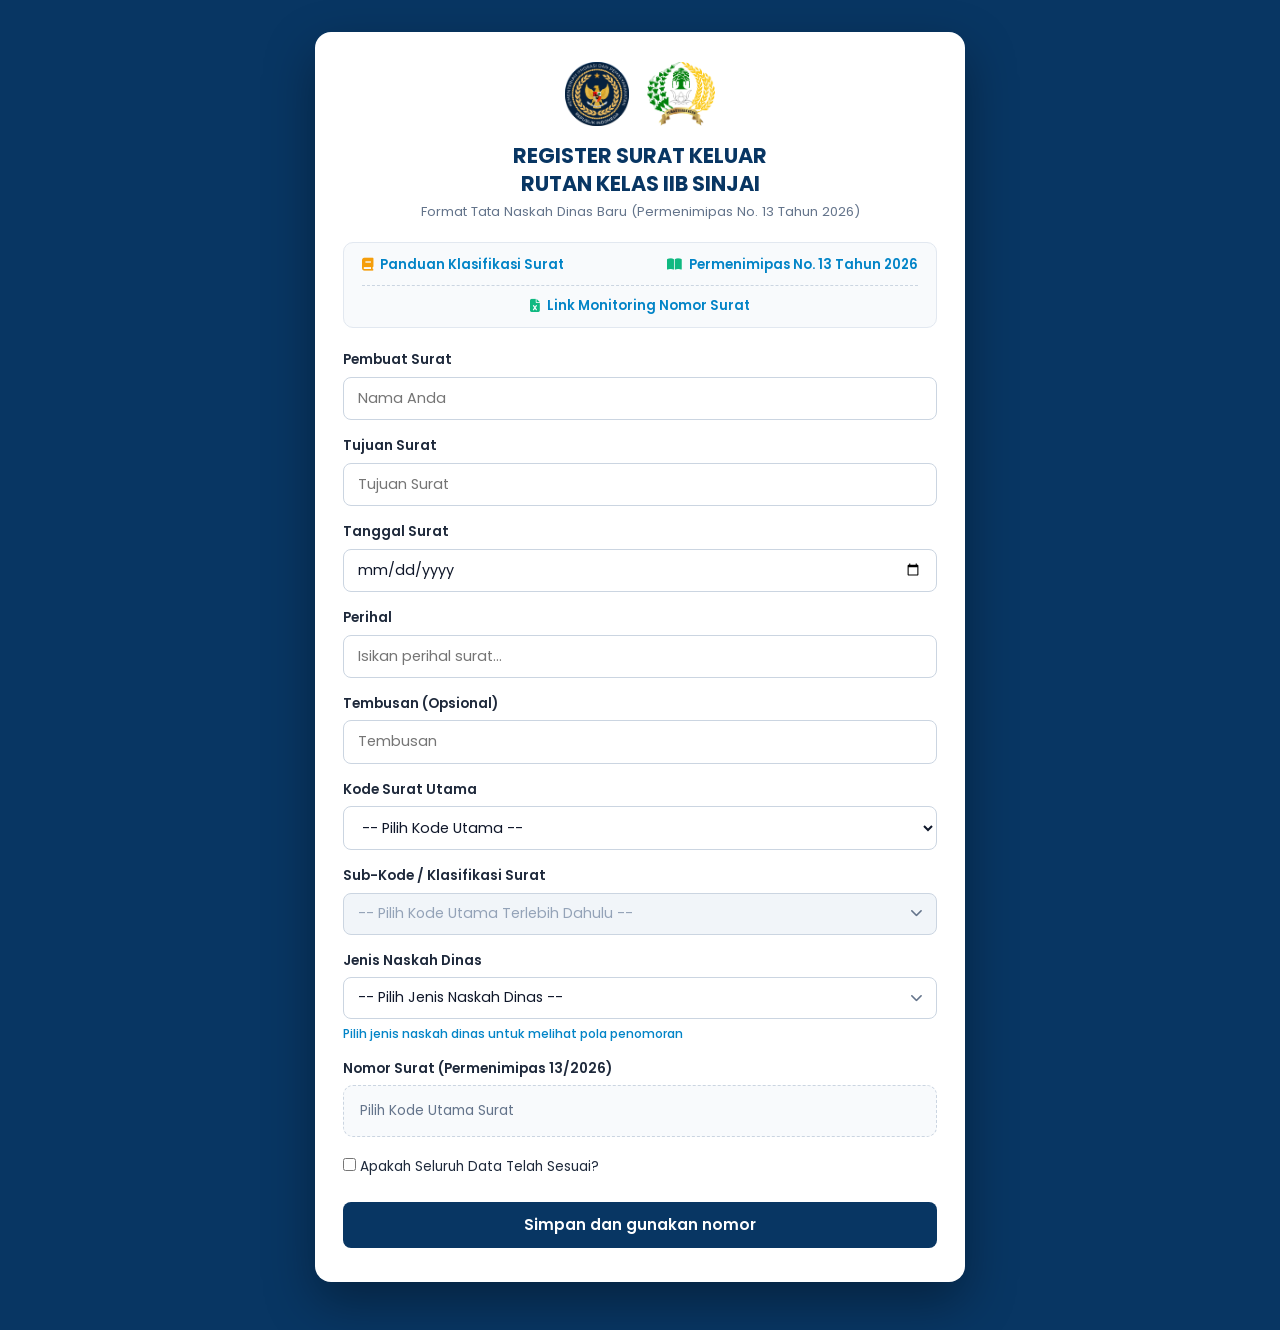
<file: index.html>
<!DOCTYPE html>
<html lang="id">
<head>
  <meta charset="UTF-8">
  <meta name="viewport" content="width=device-width, initial-scale=1.0">
  <title>Register Surat Keluar - Rutan Sinjai</title>
  <meta name="description" content="Aplikasi Register Surat Keluar Rutan Kelas IIB Sinjai berdasarkan Format Tata Naskah Dinas Baru Permenimipas No. 13 Tahun 2026.">
  <meta property="og:title" content="Register Surat Keluar - Rutan Sinjai">
  <meta property="og:description" content="Aplikasi Register Surat Keluar Rutan Kelas IIB Sinjai berdasarkan Format Tata Naskah Dinas Baru Permenimipas No. 13 Tahun 2026.">
  <meta property="og:type" content="website">
  <meta name="twitter:card" content="summary_large_image">
  <link rel="preconnect" href="https://fonts.googleapis.com">
  <link rel="preconnect" href="https://fonts.gstatic.com" crossorigin>
  <link href="https://fonts.googleapis.com/css2?family=Poppins:ital,wght@0,300;0,400;0,500;0,600;0,700;0,800;1,400&display=swap" rel="stylesheet">
  <link rel="stylesheet" href="https://cdnjs.cloudflare.com/ajax/libs/font-awesome/6.5.1/css/all.min.css">
  <link href="https://cdn.jsdelivr.net/npm/bootstrap@5.3.3/dist/css/bootstrap.min.css" rel="stylesheet">
  <link rel="stylesheet" href="style.css">
</head>
<body>

  <!-- Container Utama (Kartu Putih di Tengah) -->
  <div class="container">
    
    <!-- Header Logo -->
    <div class="gambar">
      <img src="./assets/Logo-Kementrian-Imigrasi-dan-Pemasyarakatan.png" alt="Logo Kemenimipas">
      <img src="./assets/Logo-Pas.png" alt="Logo Pemasyarakatan">
    </div>

    <!-- Judul Form -->
    <h3 class="title">REGISTER SURAT KELUAR<br>RUTAN KELAS IIB SINJAI</h3>
    <p class="subtitle">Format Tata Naskah Dinas Baru (Permenimipas No. 13 Tahun 2026)</p>

    <!-- Link Panduan & Pedoman Tata Naskah Dinas (Kiri & Kanan Seimbang, Mobile: Block) -->
    <div class="panduan-container">
      <div class="panduan-row">
        <a href="panduan/KODE KLASIFIKASI SURAT 2026.pdf" target="_blank" class="link-panduan">
          <i class="fas fa-book icon-kedip text-amber"></i> Panduan Klasifikasi Surat
        </a>

        <a href="panduan/Peraturan Menteri Imigrasi dan Pemasyarakatan Nomor 13 Tahun 2026 tentang Tata Naskah Dinas Kementerian Imigrasi dan Pemasyarakatan.pdf" target="_blank" class="link-panduan">
          <i class="fas fa-book-open icon-kedip text-emerald"></i> Permenimipas No. 13 Tahun 2026
        </a>
      </div>

      <div class="monitoring-row">
        <a href="https://docs.google.com/spreadsheets/d/1l7EHQKLCFLu5tpA5RpefGYfp1K7gHK3EPquKfOU1CNg/edit?gid=783047527#gid=783047527" target="_blank" class="link-panduan link-monitoring">
          <i class="fas fa-file-excel icon-kedip text-emerald"></i> Link Monitoring Nomor Surat
        </a>
      </div>
    </div>

    <!-- Form Inputan -->
    <form action="/action_page.php" name="Agenda-Surat-Keluar" id="formAgenda">
      
      <!-- Pembuat Surat -->
      <div class="form-group">
        <label for="namaPegawai">Pembuat Surat</label>
        <input type="text" id="namaPegawai" name="pembuat-surat" placeholder="Nama Anda" required>
      </div>

      <!-- Tujuan Surat -->
      <div class="form-group">
        <label for="tujuanSurat">Tujuan Surat</label>
        <input type="text" id="tujuanSurat" name="tujuan-surat" placeholder="Tujuan Surat" required>
      </div>

      <!-- Tanggal Surat -->
      <div class="form-group">
        <label for="tanggalSurat">Tanggal Surat</label>
        <input type="date" name="tanggal-surat" id="tanggalSurat" required>
      </div>

      <!-- Perihal -->
      <div class="form-group">
        <label for="perihal">Perihal</label>
        <input type="text" id="perihal" placeholder="Isikan perihal surat..." name="perihal" required>
      </div>

      <!-- Tembusan (Opsional) -->
      <div class="form-group">
        <label for="tembusan">Tembusan (Opsional)</label>
        <input type="text" id="tembusan" placeholder="Tembusan" name="tembusan">
      </div>

      <!-- Dropdown 1: Kode Utama -->
      <div class="form-group">
        <label for="kodeUtama">Kode Surat Utama</label>
        <select id="kodeUtama" name="kode-surat" onchange="updateSubKode()" required>
          <option value="">-- Pilih Kode Utama --</option>
          <option value="PR">Perencanaan (PR)</option>
          <option value="KU">Keuangan (KU)</option>
          <option value="OT">Organisasi dan Tatalaksana (OT)</option>
          <option value="SA">Sumber Daya Manusia Aparatur (SA)</option>
          <option value="PB">Pengelolaan Barang Milik Negara (PB)</option>
          <option value="KS">Kerja Sama (KS)</option>
          <option value="HK">Hukum (HK)</option>
          <option value="UM">Umum (UM)</option>
          <option value="PW">Pengawasan (PW)</option>
          <option value="TI">Teknologi Informasi (TI)</option>
          <option value="PK">Pemasyarakatan (PK)</option>
          <option value="GR">Keimigrasian (GR)</option>
          <option value="SM">Sumber Daya Manusia Imigrasi dan Pemasyarakatan (SM)</option>
          <option value="PS">Pusat Strategi Kebijakan (PS)</option>
        </select>
      </div>

      <!-- Dropdown 2: Sub-Kode / Klasifikasi Surat -->
      <div class="form-group">
        <label for="subKodeBtn">Sub-Kode / Klasifikasi Surat</label>
        
        <input type="hidden" id="subKode" name="klasifikasi-surat" required>

        <div class="custom-dropdown-container" id="subKodeContainer">
          <button type="button" class="custom-dropdown-btn disabled" id="subKodeBtn" onclick="toggleSubKodeDropdown()">
            <span id="subKodeBtnText">-- Pilih Kode Utama Terlebih Dahulu --</span>
            <i class="fas fa-chevron-down dropdown-arrow"></i>
          </button>

          <div class="custom-dropdown-menu" id="subKodeMenu">
            <div class="dropdown-search-box">
              <i class="fas fa-search search-icon"></i>
              <input type="text" id="subKodeSearchInput" placeholder="Ketik kata kunci pencarian..." oninput="filterSubKodeList()">
            </div>
            <div class="dropdown-items-list" id="subKodeList"></div>
          </div>
        </div>
      </div>

      <!-- Dropdown 3: Jenis Naskah Dinas -->
      <div class="form-group">
        <label for="jenisSuratBtn">Jenis Naskah Dinas</label>
        
        <select id="jenisSurat" name="jenis-surat" class="visually-hidden-select" onchange="handleJenisNaskahChange()" required>
          <option value="">-- Pilih Jenis Naskah Dinas --</option>
          <option value="PENGATURAN">1. Naskah Dinas Pengaturan (Peraturan, Instruksi, SE, SOP)</option>
          <option value="PENETAPAN">2. Naskah Dinas Penetapan (Surat Keputusan / SK)</option>
          <option value="PENUGASAN">3. Naskah Dinas Penugasan (Surat Perintah)</option>
          <option value="INTERNAL">4. Naskah Dinas Korespondensi Internal (Nota Dinas, Memo, Undangan)</option>
          <option value="EKSTERNAL">5. Naskah Dinas Korespondensi Eksternal (Surat keluar ke instansi luar)</option>
          <option value="KHUSUS">6. Naskah Dinas Khusus (Surat Keterangan, Pengantar, Berita Acara, dll.)</option>
        </select>

        <div class="custom-dropdown-container" id="jenisSuratContainer">
          <button type="button" class="custom-dropdown-btn" id="jenisSuratBtn" onclick="toggleJenisSuratDropdown()" aria-haspopup="listbox" aria-expanded="false">
            <span id="jenisSuratBtnText">-- Pilih Jenis Naskah Dinas --</span>
            <i class="fas fa-chevron-down dropdown-arrow"></i>
          </button>
          
          <div class="custom-dropdown-menu" id="jenisSuratMenu" role="listbox">
            <div class="dropdown-items-list" id="jenisSuratList">
              <div class="dropdown-item-custom jenis-item" data-value="PENGATURAN" onclick="selectJenisSurat('PENGATURAN', '1. Naskah Dinas Pengaturan', 'Peraturan, Instruksi, SE, SOP')" role="option">
                <span class="dropdown-badge jenis-badge">1</span>
                <div class="jenis-desc-wrapper">
                  <div class="jenis-title">Naskah Dinas Pengaturan</div>
                  <div class="jenis-subtitle">Peraturan, Instruksi, Surat Edaran (SE), Standar Operasional Prosedur (SOP)</div>
                </div>
              </div>

              <div class="dropdown-item-custom jenis-item" data-value="PENETAPAN" onclick="selectJenisSurat('PENETAPAN', '2. Naskah Dinas Penetapan (SK)', 'Surat Keputusan')" role="option">
                <span class="dropdown-badge jenis-badge">2</span>
                <div class="jenis-desc-wrapper">
                  <div class="jenis-title">Naskah Dinas Penetapan</div>
                  <div class="jenis-subtitle">Surat Keputusan (SK)</div>
                </div>
              </div>

              <div class="dropdown-item-custom jenis-item" data-value="PENUGASAN" onclick="selectJenisSurat('PENUGASAN', '3. Naskah Dinas Penugasan', 'Surat Perintah')" role="option">
                <span class="dropdown-badge jenis-badge">3</span>
                <div class="jenis-desc-wrapper">
                  <div class="jenis-title">Naskah Dinas Penugasan</div>
                  <div class="jenis-subtitle">Surat Perintah (SP)</div>
                </div>
              </div>

              <div class="dropdown-item-custom jenis-item" data-value="INTERNAL" onclick="selectJenisSurat('INTERNAL', '4. Korespondensi Internal', 'Nota Dinas, Memo, Undangan')" role="option">
                <span class="dropdown-badge jenis-badge">4</span>
                <div class="jenis-desc-wrapper">
                  <div class="jenis-title">Naskah Dinas Korespondensi Internal</div>
                  <div class="jenis-subtitle">Nota dinas, memorandum, disposisi, surat undangan internal</div>
                </div>
              </div>

              <div class="dropdown-item-custom jenis-item" data-value="EKSTERNAL" onclick="selectJenisSurat('EKSTERNAL', '5. Korespondensi Eksternal', 'Surat keluar ke instansi luar')" role="option">
                <span class="dropdown-badge jenis-badge">5</span>
                <div class="jenis-desc-wrapper">
                  <div class="jenis-title">Naskah Dinas Korespondensi Eksternal</div>
                  <div class="jenis-subtitle">Surat keluar ke Instansi/UPT lain</div>
                </div>
              </div>

              <div class="dropdown-item-custom jenis-item" data-value="KHUSUS" onclick="selectJenisSurat('KHUSUS', '6. Naskah Dinas Khusus', 'Surat Keterangan, Pengantar, dll.')" role="option">
                <span class="dropdown-badge jenis-badge">6</span>
                <div class="jenis-desc-wrapper">
                  <div class="jenis-title">Naskah Dinas Khusus</div>
                  <div class="jenis-subtitle">Pedoman, surat perjanjian, surat kuasa, berita acara, surat keterangan, surat pengantar, pengumuman, laporan, telaahan staf, sertifikat, piagam penghargaan, STTP, notula, kartu undangan, siaran pers</div>
                </div>
              </div>
            </div>
          </div>
        </div>

        <div class="format-hint" id="formatHint">
          Pilih jenis naskah dinas untuk melihat pola penomoran
        </div>
      </div>

      <!-- Field Kategori Keamanan (Khusus Naskah Eksternal) -->
      <div class="form-group" id="kategoriKeamananGroup" style="display: none;">
        <label for="kategoriKeamanan">Kategori Keamanan Surat Eksternal</label>
        <select id="kategoriKeamanan" name="kategori-keamanan" onchange="generateNomorSurat()">
          <option value="">-- Pilih Kategori Keamanan Surat Eksternal --</option>
          <option value="B">B - Biasa (Dapat digunakan seluruh pegawai)</option>
          <option value="T">T - Terbatas (Hanya pihak berwenang / pimpinan)</option>
          <option value="R">R - Rahasia (Hanya pimpinan tertinggi / pihak berwenang)</option>
          <option value="SR">SR - Sangat Rahasia (Hanya pimpinan tertinggi lembaga)</option>
        </select>
      </div>

      <!-- Tampilan Nomor Surat Otomatis -->
      <div class="form-group">
        <label>Nomor Surat (Permenimipas 13/2026)</label>
        <div id="nomorSuratBox" class="nomor-surat-box empty">
          Pilih Sub-Kode Surat
        </div>

        <input type="hidden" id="nomorSuratInput" name="nomor-surat">
      </div>

      <!-- Penyesuaian Inputan (Checkbox Konfirmasi) -->
      <div class="form-group" style="margin-top: 20px;">
        <label style="font-weight: normal; cursor: pointer;">
          <input type="checkbox" required>
          Apakah Seluruh Data Telah Sesuai?
        </label>
      </div>

      <button type="submit" class="submitBtn btn-kirim">Simpan dan gunakan nomor</button>
      <button type="button" class="submitBtn btn-loading d-none" disabled>
        <span class="spinner-border spinner-border-sm" aria-hidden="true"></span>
        <span role="status">Loading...</span>
      </button>

    </form>
  </div>

  <!-- Script JS Eksternal -->
  <script src="https://cdn.jsdelivr.net/npm/bootstrap@5.3.3/dist/js/bootstrap.bundle.min.js"></script>
  <script defer src="./index.js"></script>
</body>
</html>
</file>
<file: style.css>
* {
  box-sizing: border-box;
  margin: 0;
  padding: 0;
}

body {
  font-family: 'Poppins', -apple-system, BlinkMacSystemFont, 'Segoe UI', sans-serif;
  background-color: #083663;
  min-height: 100vh;
  display: flex;
  justify-content: center;
  align-items: flex-start;
  padding: 32px 16px 48px;
  color: #1e293b;
}

.container {
  width: 100%;
  max-width: 650px;
  background: #ffffff;
  border-radius: 16px;
  padding: 30px 28px 34px;
  box-shadow: 0 20px 50px rgba(0, 0, 0, 0.35);
  position: relative;
}

.gambar {
  display: flex;
  justify-content: center;
  align-items: center;
  gap: 18px;
  margin-bottom: 16px;
}

.gambar img {
  height: 64px;
  width: auto;
  object-fit: contain;
}

.title {
  text-align: center;
  font-size: 1.3rem;
  font-weight: 700;
  color: #083663;
  line-height: 1.35;
  margin-bottom: 4px;
}

.subtitle {
  text-align: center;
  font-size: 0.82rem;
  color: #64748b;
  margin-bottom: 20px;
}

/* Link Panduan & Monitoring (Kotak Tunggal Seperti Desain Awal) */
.panduan-container {
  background-color: #f8fafc;
  border: 1px solid #e2e8f0;
  border-radius: 10px;
  padding: 12px 18px;
  margin-bottom: 22px;
}

.panduan-row {
  display: flex;
  justify-content: space-between;
  align-items: center;
  gap: 12px;
  flex-wrap: wrap;
}

.monitoring-row {
  margin-top: 10px;
  padding-top: 10px;
  border-top: 1px dashed #cbd5e1;
  display: flex;
  justify-content: center;
}

.link-panduan {
  display: inline-flex;
  align-items: center;
  gap: 7px;
  font-size: 0.82rem;
  font-weight: 600;
  color: #0284c7;
  text-decoration: none;
  transition: opacity 0.2s ease, transform 0.2s ease;
}

.link-panduan:hover {
  color: #0369a1;
  text-decoration: underline;
  transform: translateY(-1px);
}

.link-monitoring {
  color: #0284c7;
}

@keyframes kedip {
  0%, 100% {
    opacity: 1;
    transform: scale(1);
  }
  50% {
    opacity: 0.45;
    transform: scale(1.16);
  }
}

.icon-kedip {
  animation: kedip 1.6s ease-in-out infinite;
  display: inline-block;
}

.text-amber {
  color: #f59e0b;
}

.text-emerald {
  color: #10b981;
}

.form-group {
  margin-bottom: 16px;
}

.form-group > label {
  display: block;
  font-size: 0.85rem;
  font-weight: 600;
  color: #1e293b;
  margin-bottom: 6px;
}

.form-group > input[type="text"],
.form-group > input[type="date"],
.form-group > select {
  width: 100%;
  padding: 10px 14px;
  font-size: 0.9rem;
  font-family: inherit;
  color: #0f172a;
  background-color: #ffffff;
  border: 1px solid #cbd5e1;
  border-radius: 8px;
  outline: none;
  transition: border-color 0.15s ease, box-shadow 0.15s ease;
}

.form-group > input[type="text"]:focus,
.form-group > input[type="date"]:focus,
.form-group > select:focus {
  border-color: #083663;
  box-shadow: 0 0 0 3px rgba(8, 54, 99, 0.14);
}

.visually-hidden-select {
  position: absolute;
  width: 1px;
  height: 1px;
  padding: 0;
  margin: -1px;
  overflow: hidden;
  clip: rect(0, 0, 0, 0);
  white-space: nowrap;
  border: 0;
}

.custom-dropdown-container {
  position: relative;
  width: 100%;
}

.custom-dropdown-btn {
  width: 100%;
  padding: 10px 14px;
  background-color: #ffffff;
  border: 1px solid #cbd5e1;
  border-radius: 8px;
  font-size: 0.88rem;
  font-family: inherit;
  color: #0f172a;
  text-align: left;
  display: flex;
  justify-content: space-between;
  align-items: center;
  gap: 10px;
  cursor: pointer;
  transition: border-color 0.15s ease, box-shadow 0.15s ease;
}

.custom-dropdown-btn:hover:not(.disabled) {
  border-color: #94a3b8;
}

.custom-dropdown-btn.open {
  border-color: #083663;
  box-shadow: 0 0 0 3px rgba(8, 54, 99, 0.14);
}

.custom-dropdown-btn.disabled {
  background-color: #f1f5f9;
  color: #94a3b8;
  cursor: not-allowed;
}

.custom-dropdown-btn span {
  flex: 1;
  white-space: normal;
  word-break: break-word;
  line-height: 1.4;
}

.dropdown-arrow {
  font-size: 0.78rem;
  color: #64748b;
  transition: transform 0.2s ease;
  flex-shrink: 0;
}

.custom-dropdown-btn.open .dropdown-arrow {
  transform: rotate(180deg);
}

.custom-dropdown-menu {
  display: none;
  position: absolute;
  top: calc(100% + 4px);
  left: 0;
  right: 0;
  background: #ffffff;
  border: 1.5px solid #083663;
  border-radius: 10px;
  box-shadow: 0 14px 32px rgba(8, 54, 99, 0.18);
  z-index: 999;
  overflow: hidden;
}

.custom-dropdown-menu.show {
  display: block;
}

.dropdown-search-box {
  position: relative;
  padding: 10px 12px;
  border-bottom: 1px solid #e2e8f0;
  background: #ffffff;
}

.dropdown-search-box .search-icon {
  position: absolute;
  left: 24px;
  top: 50%;
  transform: translateY(-50%);
  color: #94a3b8;
  font-size: 0.84rem;
  pointer-events: none;
}

.dropdown-search-box input {
  width: 100%;
  padding: 8px 12px 8px 34px !important;
  font-size: 0.85rem;
  font-family: inherit;
  color: #0f172a;
  background-color: #ffffff;
  border: 1px solid #cbd5e1;
  border-radius: 8px;
  outline: none;
}

.dropdown-search-box input:focus {
  border-color: #0284c7;
  box-shadow: 0 0 0 2px rgba(2, 132, 199, 0.14);
}

.dropdown-items-list {
  max-height: 240px;
  overflow-y: auto;
}

.dropdown-item-custom {
  display: flex;
  align-items: flex-start;
  gap: 10px;
  padding: 9px 12px;
  font-size: 0.85rem;
  color: #1e293b;
  cursor: pointer;
  border-bottom: 1px solid #f1f5f9;
  transition: background-color 0.12s ease, color 0.12s ease;
}

.dropdown-item-custom:last-child {
  border-bottom: none;
}

.dropdown-item-custom:hover {
  background-color: #f0f9ff;
  color: #0369a1;
}

.dropdown-item-custom.selected {
  background-color: #e0f2fe;
  color: #0369a1;
  font-weight: 600;
}

.dropdown-badge {
  display: inline-block;
  min-width: 48px;
  text-align: center;
  padding: 3px 7px;
  border-radius: 6px;
  background: #e0f2fe;
  color: #0284c7;
  font-size: 0.76rem;
  font-weight: 700;
  flex-shrink: 0;
  margin-top: 1px;
}

.jenis-badge {
  min-width: 28px;
  background: #e0f2fe;
  color: #0284c7;
}

.jenis-desc-wrapper {
  flex: 1;
}

.jenis-title {
  font-weight: 600;
  font-size: 0.85rem;
  color: #0f172a;
}

.jenis-subtitle {
  font-size: 0.76rem;
  color: #64748b;
  line-height: 1.35;
  margin-top: 2px;
}

.dropdown-item-empty {
  padding: 14px;
  text-align: center;
  font-size: 0.84rem;
  color: #64748b;
}

.format-hint {
  margin-top: 6px;
  font-size: 0.76rem;
  color: #0284c7;
  font-weight: 500;
}

.nomor-surat-box {
  display: flex;
  justify-content: space-between;
  align-items: center;
  gap: 10px;
  padding: 12px 16px;
  background: #f0f9ff;
  border: 1.5px dashed #3b82f6;
  border-radius: 10px;
  font-size: 0.95rem;
  min-height: 52px;
  word-break: break-all;
}

.nomor-surat-box.empty {
  background: #f8fafc;
  border: 1.5px dashed #cbd5e1;
  color: #64748b;
  font-size: 0.86rem;
}

.btn-copy {
  background: #ffffff;
  color: #334155;
  border: 1px solid #cbd5e1;
  padding: 6px 12px;
  border-radius: 6px;
  font-size: 0.78rem;
  font-weight: 600;
  cursor: pointer;
  display: inline-flex;
  align-items: center;
  gap: 5px;
  flex-shrink: 0;
  box-shadow: 0 1px 2px rgba(15, 23, 42, 0.05);
  transition: background-color 0.15s ease, border-color 0.15s ease;
}

.btn-copy:hover {
  background: #f8fafc;
  border-color: #94a3b8;
}

.submitBtn {
  width: 100%;
  margin-top: 8px;
  padding: 12px 16px;
  background: #083663;
  color: #ffffff;
  border: none;
  border-radius: 8px;
  font-size: 0.95rem;
  font-weight: 600;
  cursor: pointer;
  transition: background-color 0.15s ease;
}

.submitBtn:hover:not(:disabled) {
  background: #06284a;
}

.submitBtn:disabled {
  opacity: 0.75;
  cursor: wait;
}

@media (max-width: 576px) {
  .container {
    padding: 22px 16px 26px;
  }

  .panduan-row {
    flex-direction: column;
    align-items: center;
    gap: 8px;
  }

  .nomor-surat-box {
    flex-direction: column;
    align-items: flex-start;
  }
}
</file>
